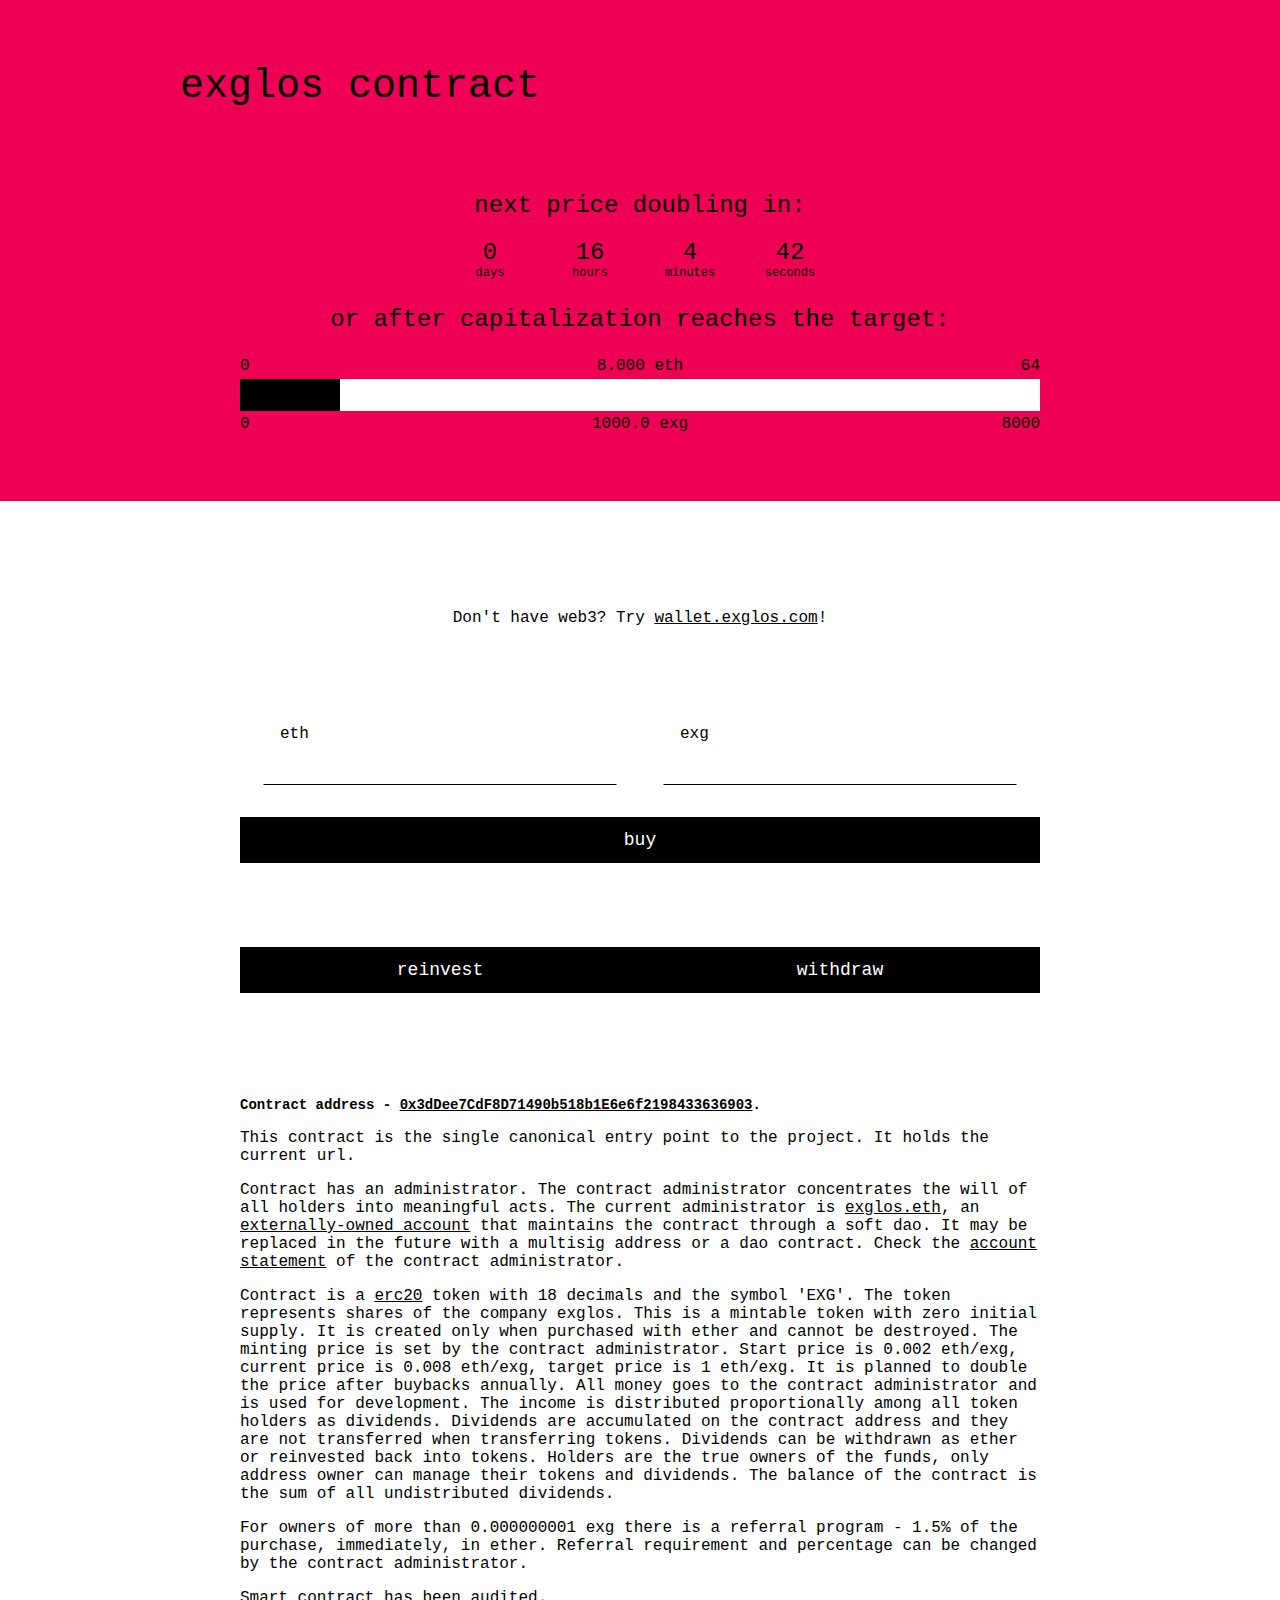
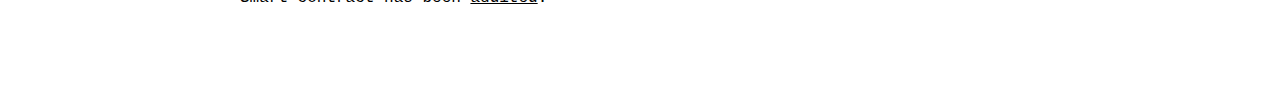
<file: index.html>
<!DOCTYPE html>
<!-- 1.12.0 -->
<html lang="en">
    <head>
        <title>exglos contract</title>

        <meta charset="utf-8" />
        <meta name="description" content="exglos smart contract exg" />
        <meta name="keywords" content="exglos jo satoshi contract" />
        <meta name="viewport" content="width=device-width, initial-scale=1.0" />
        <meta name="theme-color" content="#EE0055" />

        <link rel="icon" href="https://exglos.com/logo.png" />
        <link rel="stylesheet" href="index_1_10_0.css" />
    </head>
    <body>
        <div id="top">
            <div id="topLogo"></div>
            <h1><a href="https://exglos.com" target="_blank">exglos</a>
                <a href="https://etherscan.io/address/0x3ddee7cdf8d71490b518b1e6e6f2198433636903"
                   target="_blank">contract</a></h1>
            <h2>next price doubling in:</h2>
            <div id="topTimer">
                <div>
                    <p id="topTimerDays" class="topTimerValue">...</p>
                    <p id="topTimerDaysHint" class="topTimerHint">days</p>
                </div>
                <div>
                    <p id="topTimerHours" class="topTimerValue">...</p>
                    <p id="topTimerHoursHint" class="topTimerHint">hours</p>
                </div>
                <div>
                    <p id="topTimerMinutes" class="topTimerValue">...</p>
                    <p id="topTimerMinutesHint" class="topTimerHint">minutes</p>
                </div>
                <div>
                    <p id="topTimerSeconds" class="topTimerValue">...</p>
                    <p id="topTimerSecondsHint" class="topTimerHint">seconds</p>
                </div>
            </div>
            <h3>or after capitalization reaches the target:</h3>
            <div id="topCapitalization">
                <div class="topCapitalizationHint">
                    <p>0</p>
                    <p id="topCapitalizationEth" class="topCapitalizationCenter">eth</p>
                    <p class="topCapitalizationRight">64</p>
                </div>
                <div id="topCapitalizationContainer">
                    <div id="topCapitalizationBar"></div>
                </div>
                <div class="topCapitalizationHint">
                    <p>0</p>
                    <p id="topCapitalizationExg" class="topCapitalizationCenter">exg</p>
                    <p class="topCapitalizationRight">8000</p>
                </div>
            </div>
        </div>
        <div id="main">
            <div class="top">
                <button id="connect">connect</button>
                <p id="message">loading...</p>
            </div>
            <p id="balance"></p>
            <div class="line">
                <label>
                    <span>eth</span>
                    <input id="eth" type="text" />
                </label>
                <label>
                    <span>exg</span>
                    <input id="exg" type="text" />
                </label>
            </div>
            <button id="buy">buy</button>
            <p id="hint"></p>
            <p id="dividends"></p>
            <div class="line">
                <button id="reinvest">reinvest</button>
                <button id="withdraw">withdraw</button>
            </div>
            <p id="ref"></p>
            <h2>Contract address -
                <a href="https://etherscan.io/address/0x3ddee7cdf8d71490b518b1e6e6f2198433636903"
                   target="_blank">0x3dDee7CdF8D71490b518b1E6e6f2198433636903</a>.</h2>
            <p>This contract is the single canonical entry point to the project.
                It holds the current url<span id="mainUrl"></span>.</p>
            <p>Contract has an administrator.
                The contract administrator concentrates the will of all holders into meaningful acts.
                The current administrator is
                <a href="https://etherscan.io/address/0x5B764b71D601bbD97434696C9F53EE2133F7E1cf"
                   target="_blank">exglos.eth</a>, an
                <a href="https://ethereum.org/en/developers/docs/accounts"
                   target="_blank">externally-owned account</a>
                that maintains the contract through a soft dao.
                It may be replaced in the future with a multisig address or a dao contract.
                Check the <a href="state" target="_blank">account statement</a>
                of the contract administrator.</p>
            <p>Contract is a
                <a href="https://ethereum.org/en/developers/docs/standards/tokens/erc-20"
                   target="_blank">erc20</a>
                token with 18 decimals and the symbol 'EXG'.
                The token represents shares of the company exglos.
                This is a mintable token with zero initial supply.
                It is created only when purchased with ether and cannot be destroyed.
                The minting price is set by the contract administrator.
                Start price is 0.002 eth/exg, current price is 0.008 eth/exg, target price is 1 eth/exg.
                It is planned to double the price after buybacks annually.
                All money goes to the contract administrator and is used for development.
                The income is distributed proportionally among all token holders as dividends.
                Dividends are accumulated on the contract address
                and they are not transferred when transferring tokens.
                Dividends can be withdrawn as ether or reinvested back into tokens.
                Holders are the true owners of the funds,
                only address owner can manage their tokens and dividends.
                The balance of the contract is the sum of all undistributed dividends.</p>
            <p>For owners of more than 0.000000001 exg there is a referral program -
                1.5% of the purchase, immediately, in ether.
                Referral requirement and percentage can be changed by the contract administrator.</p>
            <p>Smart contract has been
                <a href="https://github.com/exglos/contract/blob/main/contracts/audits/byNaftaliMurgor.md#audit-summary"
                   target="_blank">audited</a>.</p>
        </div>
        <script src="ethers.js"></script>
        <script src="index_1_12_0.js"></script>
    </body>
</html>
</file>
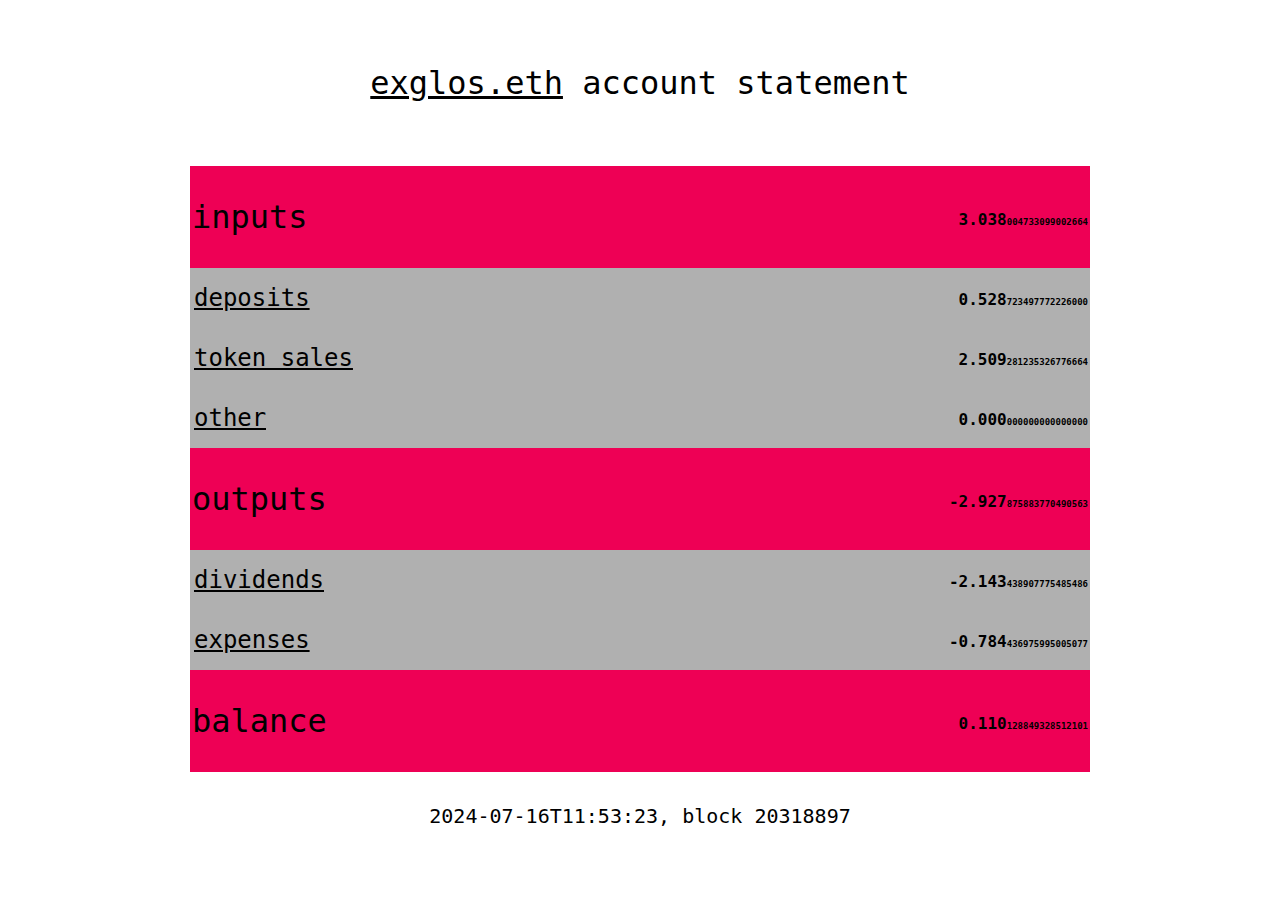
<file: state/index.html>
<!DOCTYPE html>
<!-- 1.3.1 -->
<html lang="en">
    <head>
        <title>account statement of the exglos smart contract administrator</title>

        <meta charset="utf-8" />
        <meta name="description" content="exglos account statement" />
        <meta name="keywords" content="exglos jo satoshi exg statement" />
        <meta name="viewport" content="width=device-width, initial-scale=1.0" />
        <meta name="theme-color" content="#EE0055" />

        <link rel="icon" href="https://exglos.com/logo.png" />
        <link rel="stylesheet" href="index_1_1_1.css" />
    </head>
    <body>
        <h1><a href="https://etherscan.io/address/0x5b764b71d601bbd97434696c9f53ee2133f7e1cf"
               target="_blank">exglos.eth</a> account statement</h1>
        <div id="main">
            <div class="big">
                <p id="inputs">...</p>
                <h2>inputs</h2>
            </div>
            <div class="category">
                <p id="deposits">...</p>
                <h3><button id="depositsButton">deposits</button></h3>
            </div>
            <div id="depositsList" class="list"></div>
            <div class="category">
                <p id="sales">...</p>
                <h3><button id="salesButton">token sales</button></h3>
            </div>
            <div id="salesList" class="list"></div>
            <div class="category">
                <p id="other">...</p>
                <h3><button id="otherButton">other</button></h3>
            </div>
            <div id="otherList" class="list"></div>
            <div class="big">
                <p id="outputs">...</p>
                <h2>outputs</h2>
            </div>
            <div class="category">
                <p id="dividends">...</p>
                <h3><button id="dividendsButton">dividends</button></h3>
            </div>
            <div id="dividendsList" class="list"></div>
            <div class="category">
                <p id="expenses">...</p>
                <h3><button id="expensesButton">expenses</button></h3>
            </div>
            <div id="expensesList" class="list"></div>
            <div class="big">
                <p id="balance">...</p>
                <h2>balance</h2>
            </div>
        </div>
        <p id="time"></p>
        <script src="bignumber.min.js"></script>
        <script src="index_1_3_1.js"></script>
    </body>
</html>
</file>
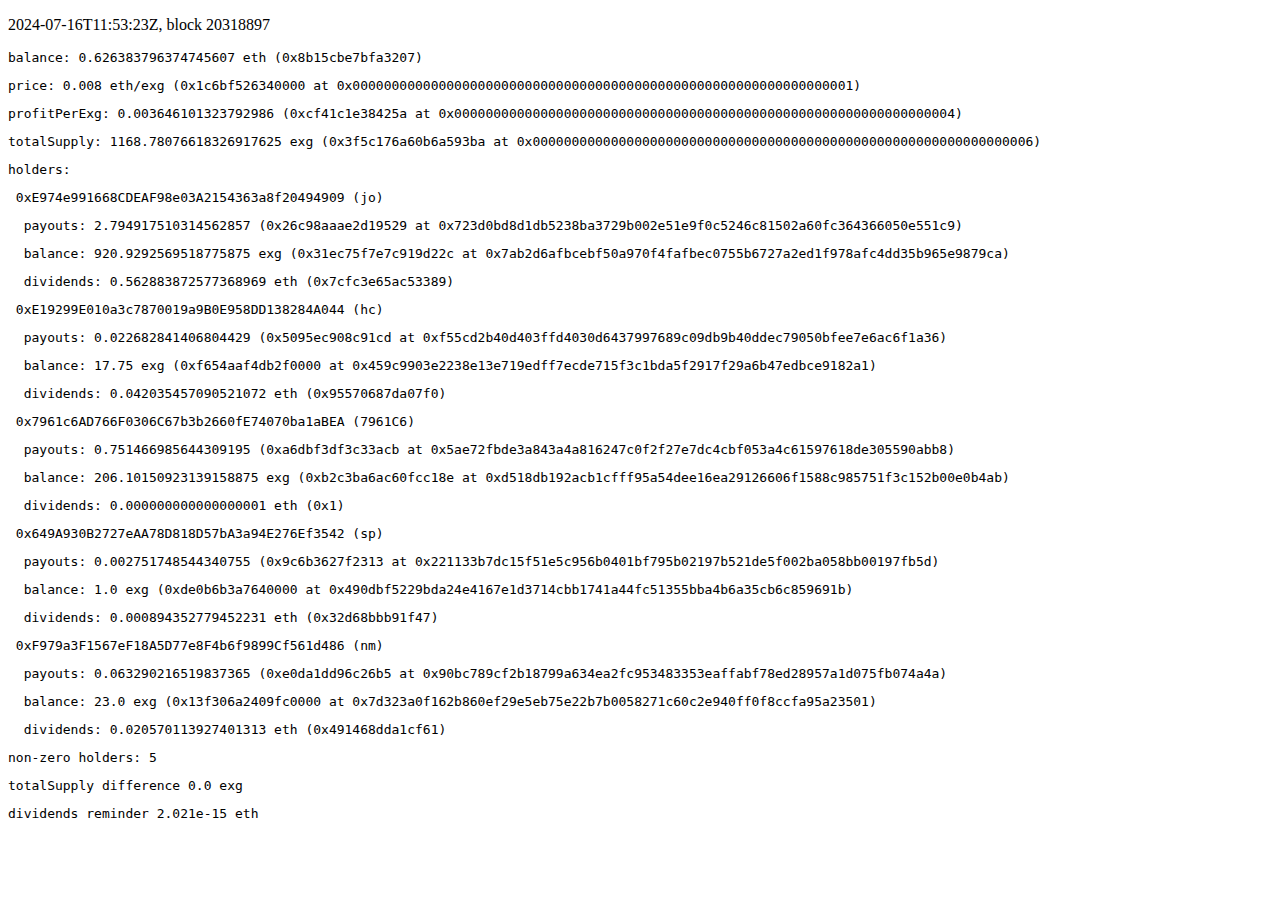
<file: transactions/index.html>
<!DOCTYPE html>
<!-- 0.1.1 -->
<html lang="en">
    <head>
        <title>exglos</title>

        <meta charset="utf-8" />
        <meta name="description" content="exglos transactions" />
        <meta name="keywords" content="exglos jo satoshi" />
        <meta name="viewport" content="width=device-width, initial-scale=1.0" />
        <meta name="theme-color" content="#EE0055" />

        <link rel="icon" href="https://exglos.com/logo.png" />
    </head>
    <body>
        <p>2024-07-16T11:53:23Z, block 20318897</p>
        <div id="main"></div>
        <script src="../ethers.js"></script>
        <script src="index_0_1_1.js"></script>
    </body>
</html>
</file>
<file: index_1_10_0.css>
/* #EE0055 */

@font-face {
    font-family: main;
    src: url(https://exglos.com/font.ttf);
}
html, body {
    margin: 0px;
    padding: 0px;
}
div, input, button {
    font-family: main, monospace;
    overflow: hidden;
    word-wrap: break-word;
}
a {
    color: black;
    outline: 0;
}

#top {
    background: #EE0055;
}
#topLogo {
    position: absolute;
    margin: 8px;
    width: 120px;
    height: 120px;
    background: url(https://exglos.com/logo.svg) center/contain no-repeat;
    animation: in 10s forwards;
}
#top h1 {
    margin: 44px 4px 48px 136px;
    min-height: 80px;
    font-size: 32px;
    font-weight: normal;
}
#top a {
    text-decoration: none;
}
#top a:focus {
    text-decoration: underline;
}
#top h2 {
    margin: 20px 4px;
    text-align: center;
    font-size: 24px;
    font-weight: normal;
}
#topTimer {
    margin: auto;
    max-width: 400px;
}
#topTimer div {
    float: left;
    width: 25%;
}
.topTimerValue {
    margin: 0px;
    text-align: center;
    font-size: 20px;
}
.topTimerHint {
    margin: 0px;
    height: 20px;
    text-align: center;
    font-size: 12px;
}
#top h3 {
    margin: 20px 4px;
    text-align: center;
    font-size: 24px;
    font-weight: normal;
}
#topCapitalization {
    margin: 4px auto 64px;
    width: 90%;
    max-width: 800px;
}
.topCapitalizationHint {
    position: relative;
    height: 26px;
    font-size: 16px;
}
.topCapitalizationHint p {
    position: absolute;
    margin: 4px 0px;
    width: 100%;
}
.topCapitalizationCenter {
    text-align: center;
}
.topCapitalizationRight {
    text-align: right;
}
#topCapitalizationContainer {
    height: 32px;
    background: white;
}
#topCapitalizationBar {
    height: 100%;
    width: 0%;
    background: black;
    transition: width 1s;
}
#main {
    margin: 32px auto;
    width: 90%;
    max-width: 800px;
}
#main .top {
    margin-top: 64px;
    min-height: 80px;
}
button {
    display: block;
    margin: 0px;
    border: 1px solid black;
    width: 100%;
    padding: 12px 4px;
    background: black;
    color: white;
    font-size: 18px;
    cursor: pointer;
    outline: 0;
}
button:focus {
    background: #EE0055;
    color: black;
}
#connect {
    display: none;
}
.top p {
    margin: 12px;
    text-align: center;
}
label {
    overflow: hidden;
    display: block;
    cursor: pointer;
}
label span {
    padding: 10%;
}
input {
    display: block;
    margin: 4px auto 32px;
    border: 1px solid white;
    border-bottom-color: black;
    width: 84%;
    padding: 8px;
    background: transparent;
    font-size: 18px;
    outline: 0;
}
input:focus {
    border: 1px solid #EE0055;
}
#balance, #dividends, #hint {
    margin: 12px 4px;
    min-height: 24px;
    text-align: center;
}
#hint {
    color: #EE0055;
}
.line button {
    float: left;
    width: 50%;
}
#ref {
    margin: 16px 4px;
    min-height: 24px;
    text-align: center;
}
#main a {
    color: black;
    outline: 0;
}
#main a:focus {
    color: #EE0055;
}
#main h2 {
    margin-top: 64px;
    font-size: 14px;
}

@media (hover: hover) {
    #top a:hover {
        text-decoration: underline;
    }
    button:hover {
        background: #EE0055;
        color: black;
    }
    input:hover {
        border: 1px solid #EE0055;
    }
    #main a:hover {
        color: #EE0055;
    }
}

@media (min-width: 560px) {
    label {
        float: left;
        width: 50%;
    }
}
@media (min-width: 600px) {
    #topLogo {
        margin: 32px;
    }
    #top h1 {
        margin: 64px 4px 48px 180px;
        font-size: 40px;
    }
    .topTimerValue {
        font-size: 24px;
    }
}

@keyframes in {
    0% {opacity: 1}
    5% {opacity: 0.06}
    100% {opacity: 1}
}
</file>
<file: state/index_1_1_1.css>
/* #EE0055 */

html, body {
    margin: 0px;
    padding: 0px;
}
h1, div, button, p {
    overflow: hidden;
    text-size-adjust: none;
    font-family: monospace;
    word-wrap: break-word;
}
a {
    color: black;
    outline: 0;
}
a:focus {
    color: #EE0055;
}
button {
    border: none;
    padding: 0px;
    background: none;
    text-decoration: underline;
    text-align: left;
    cursor: pointer;
    outline: 0;
}
button:focus {
    color: #EE0055;
}

h1 {
    margin: 64px 8px;
    text-align: center;
    font-size: 32px;
    font-weight: normal;
}
#main {
    margin: 32px auto;
    width: 90%;
    max-width: 900px;
}
#main p {
    position: absolute;
    right: 2px;
    bottom: 0px;
    font-size: 10px;
}
#main p .small {
    font-size: 6px;
}
.big {
    position: relative;
    background: #EE0055;
}
.big h2 {
    margin: 32px 100px 32px 2px;
    font-size: 20px;
    font-weight: normal;
}
.big p {
    margin-bottom: 36px;
    font-weight: bold;
}
.category {
    position: relative;
    background: #B0B0B0;
}
.category h3 {
    margin: 16px 100px 16px 4px;
}
.category button {
    font-size: 18px;
}
.category p {
    margin-bottom: 19px;
    font-weight: bold;
}
.list {
    display: none;
}
.list div:nth-child(even) {
    background: #F0F0F0;
}
.list div {
    position: relative;
}
.list h4 {
    margin: 8px 100px 8px 6px;
    font-size: 14px;
    font-weight: normal;
}
.list p {
    margin-bottom: 10px;
}
#time {
    margin: 32px 8px;
    text-align: center;
}

@media (hover: hover) {
    a:hover, button:hover {
        color: #EE0055;
    }
}

@media (min-width: 500px) {
    #main p {
        font-size: 16px;
    }
    #main p .small {
        font-size: 9px;
    }
    .big h2 {
        margin-right: 140px;
        font-size: 32px;
    }
    .big p {
        margin-bottom: 39px;
    }
    .category h3 {
        margin-right: 140px;
    }
    .category button {
        font-size: 24px;
    }
    .list h4 {
        margin-right: 140px;
        font-size: 18px;
    }
    .list p {
        margin-bottom: 8px;
    }
    #time {
        font-size: 20px;
    }
}
</file>
